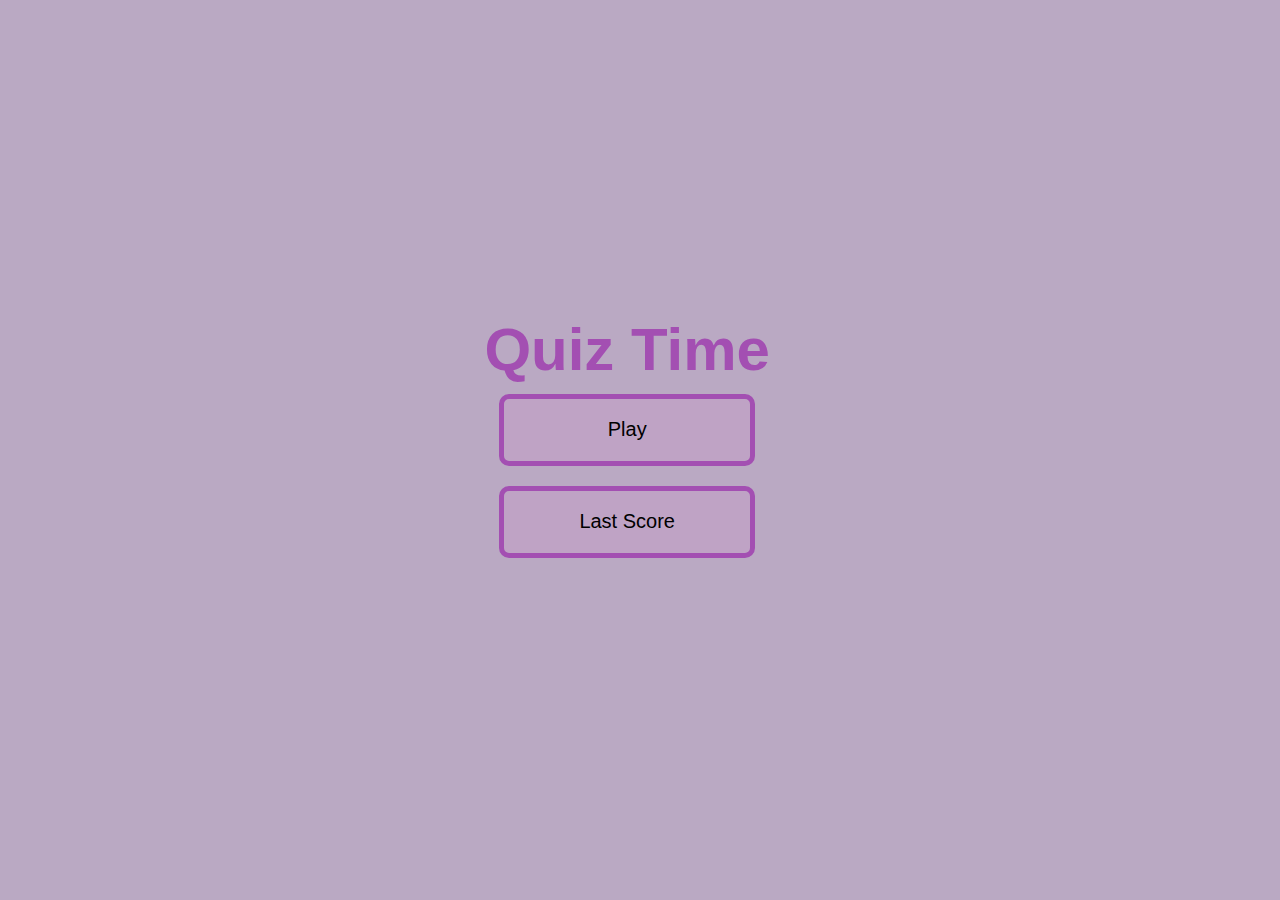
<file: index.html>
<!DOCTYPE html>
<html lang="en">
<head>
    <meta charset="UTF-8">
    <meta http-equiv="X-UA-Compatible" content="IE=edge">
    <meta name="viewport" content="width=device-width, initial-scale=1.0">
    <link rel="stylesheet" href="style.css">
    <link rel="icon" href="quiz_logo.png" type="image/icon type" id="iconimage">
    <title>Quiz</title>
</head>
<body>
    <div class="container">
        <h2>Quiz Time</h2>
        <a href="game.html">Play</a>
        <a href="highscore.html">Last Score</a>
    </div>
</body>
</html>
</file>
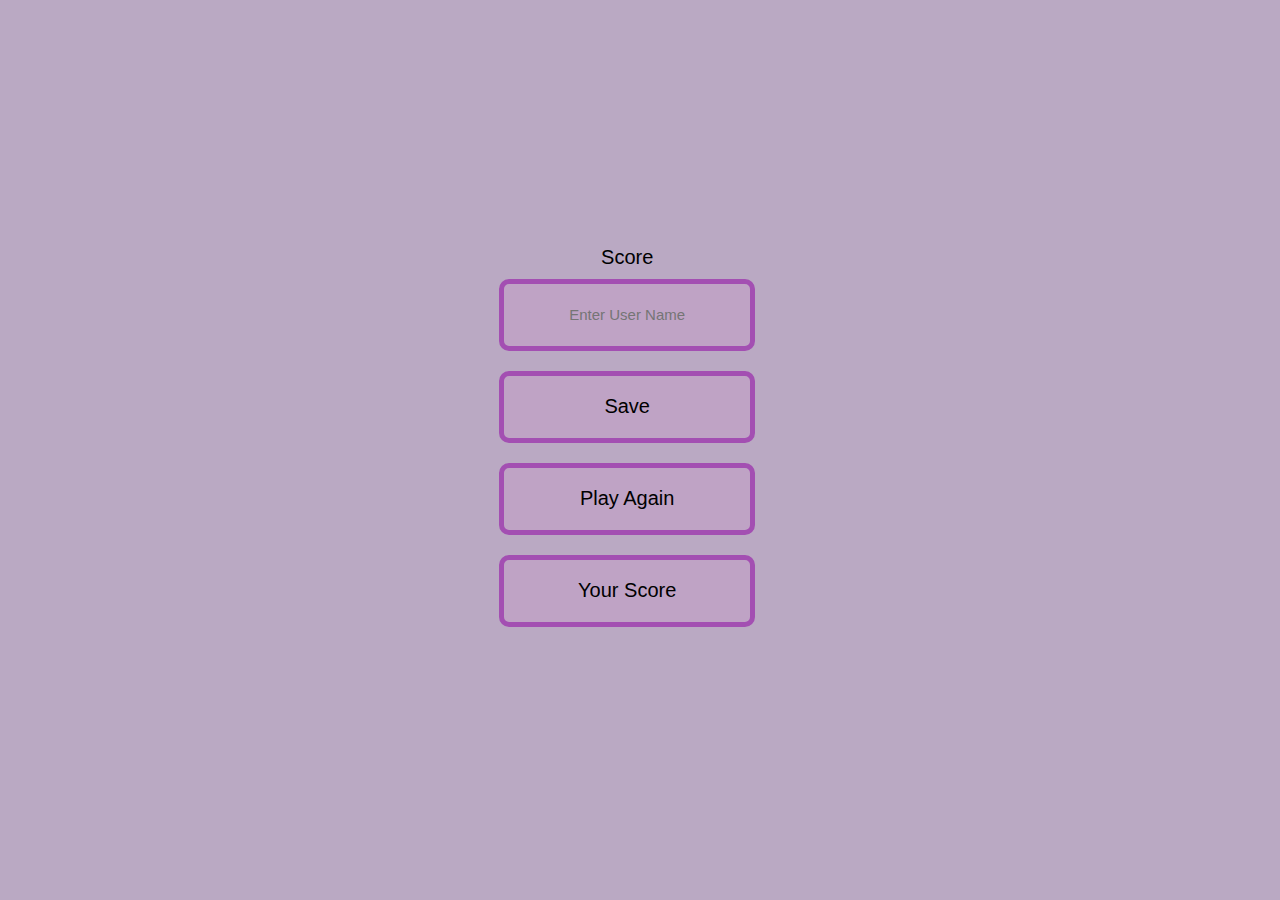
<file: end.html>
<!DOCTYPE html>
<html lang="en">
<head>
    <meta charset="UTF-8">
    <meta http-equiv="X-UA-Compatible" content="IE=edge">
    <meta name="viewport" content="width=device-width, initial-scale=1.0">
    <link rel="stylesheet" href="style.css">
    <link rel="stylesheet" href="game.css">
    <link rel="icon" href="quiz_logo.png" type="image/icon type" id="iconimage">
    <title>Quiz - Result</title>
</head>
<body>
    <div class="container">
        <div class="hudItems">
            <p class="hudPrefix">Score</p>
            <h1 class="hudMainText" id="score">0</h1>
        </div>
        <form>
            <input type="text" id="userName" placeholder="Enter User Name">
            <button type="submit" id="saveButton" onclick="saveHighScore(event)" disabled>Save</button>
        </form>
        <a href="index.html">Play Again</a>
        <a href="highscore.html">Your Score</a>
    </div>
    <script src="end.js"></script>
</body>
</html>
</file>
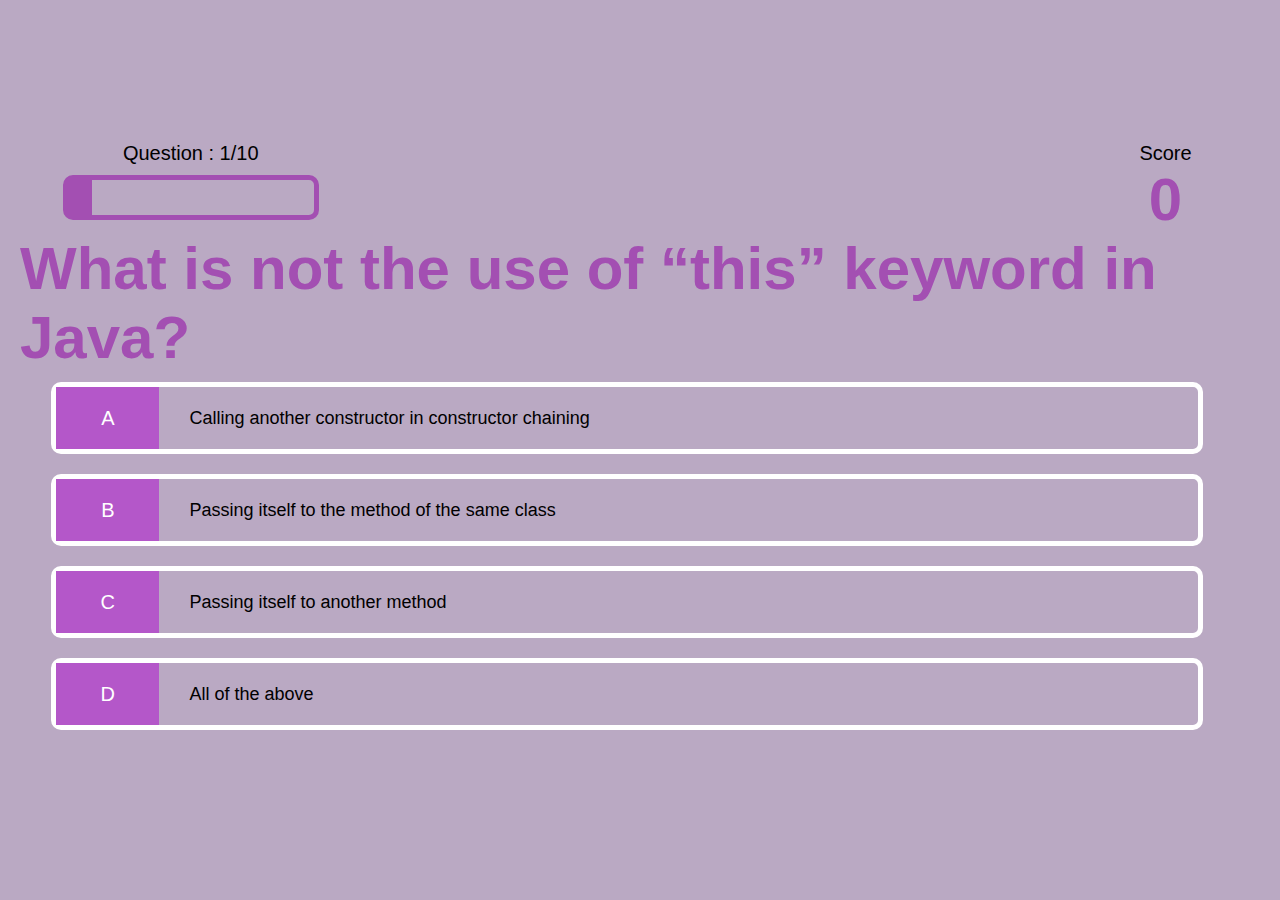
<file: game.html>
<!DOCTYPE html>
<html lang="en">
<head>
    <meta charset="UTF-8">
    <meta http-equiv="X-UA-Compatible" content="IE=edge">
    <meta name="viewport" content="width=device-width, initial-scale=1.0">
    <link rel="stylesheet" href="style.css">
    <link rel="stylesheet" href="game.css">
    <link rel="icon" href="quiz_logo.png" type="image/icon type" id="iconimage">
    <title>Quiz - Play</title>
</head>
<body>
    <div class="container">
        <div class="hud">
            <div class="hudItems">
                <p class="hudPrefix" id="progressText">Question</p>
                <div id="progressBar">
                    <div id="progressBarFill"></div>
                 </div> 
            </div>
            <div class="hudItems">
                <p class="hudPrefix">Score</p>
                <h1 class="hudMainText" id="score">0</h1>
            </div>
        </div>
        <h2 id="question">What is the answer to this questions?</h2>
        <div class="options" id="options">
            <p class="prefix">A</p>
            <p class="mainChoice" data-number="1">Choice 1</p>
        </div>
        <div class="options" id="options">
            <p class="prefix">B</p>
            <p class="mainChoice" data-number="2">Choice 2</p>
        </div>
        <div class="options" id="options">
            <p class="prefix">C</p>
            <p class="mainChoice" data-number="3">Choice 3</p>
        </div>
        <div class="options" id="options">
            <p class="prefix">D</p>
            <p class="mainChoice" data-number="4">Choice 4</p>
        </div>
    </div>
    <script src="game.js"></script>
</body>
</html>
</file>
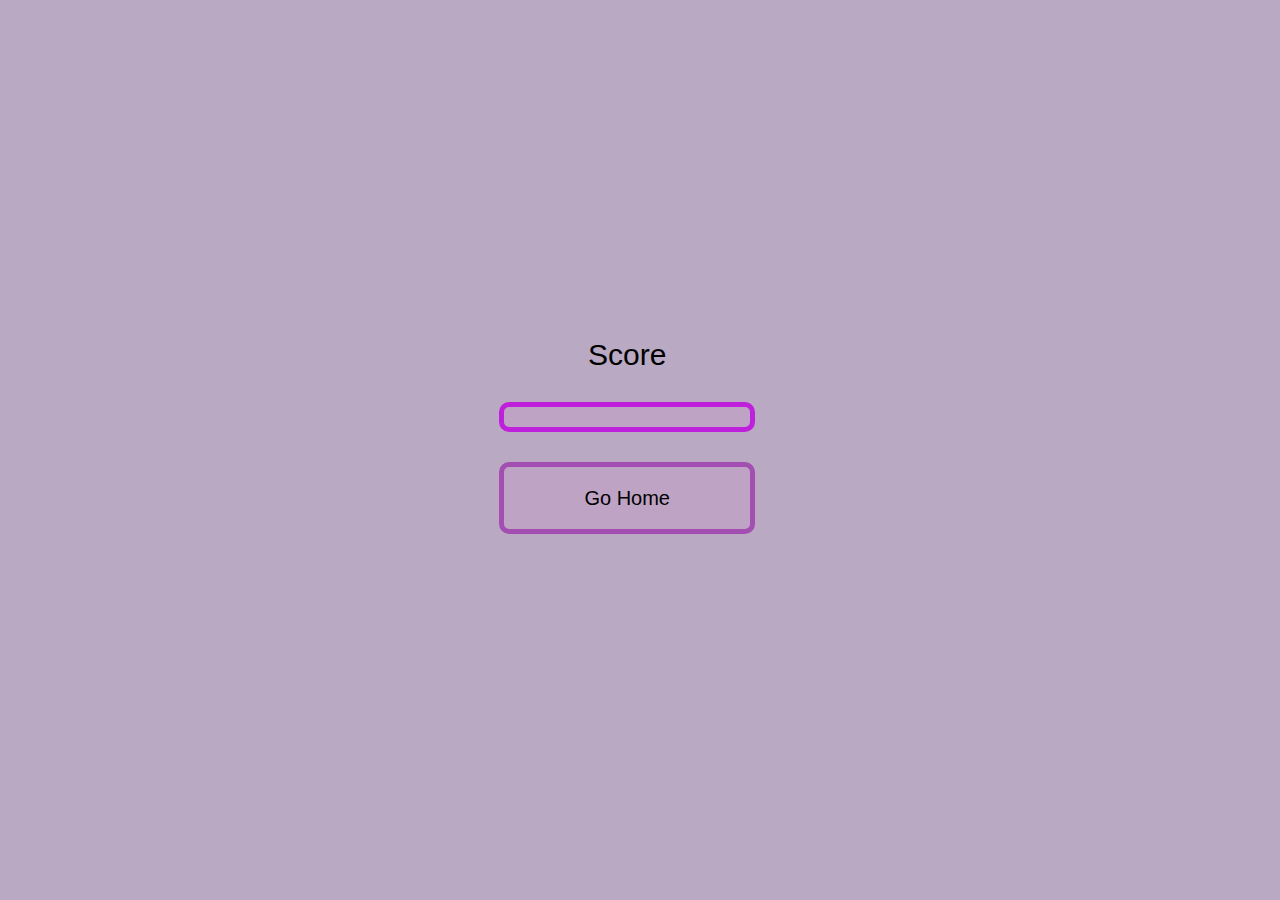
<file: highscore.html>
<!DOCTYPE html>
<html lang="en">
<head>
    <meta charset="UTF-8" />
    <meta http-equiv="X-UA-Compatible" content="IE=edge" />
    <meta name="viewport" content="width=device-width, initial-scale=1.0" />
    <link rel="stylesheet" href="style.css">
    <link rel="stylesheet" href="game.css">
    <link rel="stylesheet" href="highscore.css">
    <link rel="icon" href="quiz_logo.png" type="image/icon type" id="iconimage">
    <title>Quiz - Score</title>
</head>

<body>
    <div class="container">
        <div class="highScores" id="highScores">
            <p class="hudPrefix">Score</p>
            <ul class="highScoreList" id="highScoreList"></ul>
            <a href="index.html">Go Home</a>
        </div>
    </div>
    <script src="highscore.js"></script>
</body>
</html>
</file>
<file: style.css>
:root {
    background-color: rgb(186 169 195);
    font-size: 62.5%;
}

* {
    box-sizing: border-box;
    margin: 0;
    padding: 0;
    color: black;
    font-family: Arial, Helvetica, sans-serif;
}

h2 {
    font-size: 6rem;
    color: rgb(163 79 178);
    padding: 0rem 2rem;
}

.container {
    display: flex;
    height: 98vh;
    width: 98vw;
    flex-direction: column;
    justify-content: center;
    align-items: center;
}

.container a {
    display: flex;
    background-color: rgb(191 163 197);
    height: 8vh;
    width: 20vw;
    margin: 1rem 0rem;
    border: .5rem solid rgb(163 79 178);
    border-radius: 1rem;
    justify-content: center;
    align-items: center;
    font-size: 2rem;
    text-decoration: none;
}

.container a:hover {
    cursor: pointer;
    scale: 1.05;
    background-color: rgb(163 79 178);
    border: .5rem solid rgb(222 163 235);
    color: white;
    border-radius: 1rem;
}


form {
    display: flex;
    flex-direction: column;
}

#userName {
    background-color: rgb(191 163 197);
    height: 8vh;
    width: 20vw;
    margin: 1rem 0rem;
    border: .5rem solid rgb(163 79 178);
    border-radius: 1rem;
    text-align: center;
    font-size: 1.5rem;
}

#userName:hover {
    cursor: pointer;
    scale: 1.05;
    background-color: rgb(163 79 178);
    border: .5rem solid rgb(191 163 197);
    color: white;
    border-radius: 1rem;
}

#saveButton {
    background-color: rgb(191 163 197);
    height: 8vh;
    width: 20vw;
    margin: 1rem 0rem;
    border: .5rem solid rgb(163 79 178);
    border-radius: 1rem;
    text-align: center;
    font-size: 2rem;
    /* cursor: not-allowed; */
}

#saveButton:hover {
    cursor: pointer;
    scale: 1.05;
    background-color: rgb(163 79 178);
    border: .5rem solid rgb(191 163 197);
    color: white;
    border-radius: 1rem;
}

@media screen and (max-width: 574px) {
    h2 {
        font-size: 4rem;
    }

    .container a {
        width: 30vw;
    }

    #userName {
        background-color: rgb(222 163 235);
        height: 8vh;
        width: 30vw;
        margin: 1rem 0rem;
        border: .5rem solid rgb(163 79 178);
        border-radius: 1rem;
        text-align: center;
        font-size: 1.5rem;
    }

    #userName:hover {
        cursor: pointer;
        scale: 1.05;
        background-color: rgb(163 79 178);
        border: .5rem solid rgb(222 163 235);
        color: white;
        border-radius: 1rem;
    }

    #saveButton {
        background-color: rgb(222 163 235);
        height: 8vh;
        width: 30vw;
        margin: 1rem 0rem;
        border: .5rem solid rgb(163 79 178);
        border-radius: 1rem;
        text-align: center;
        font-size: 2rem;
        /* cursor: not-allowed; */
    }

    #saveButton:hover {
        cursor: pointer;
        scale: 1.05;
        background-color: rgb(163 79 178);
        border: .5rem solid rgb(222 163 235);
        color: white;
        border-radius: 1rem;
    }
}
</file>
<file: game.css>
* {
    box-sizing: border-box;
    font-family: Arial, Helvetica, sans-serif;
    font-weight: 62.5%;
}

.hud {
    display: flex;
    justify-content: space-between;
    width: 90%;
}

.hudPrefix {
    font-size: 2rem;
    display: flex;
    justify-content: center;
}

.hudMainText {
    font-size: 6rem;
    color: rgb(163 79 178);;
    display: flex;
    justify-content: center;
    align-items: center;
}

.options {
    display: flex;
    height: 8vh;
    width: 90vw;
    border: .5rem solid rgb(255, 255, 255);
    border-radius: 1rem;
    margin: 1rem 0rem;
}

.options:hover {
    cursor: pointer;
    scale: 1.025;
}

.prefix {
    background-color: rgb(180 87 201);
    display: flex;
    font-size: 2rem;
    color: white;
    width: 10%;
    justify-content: center;
    align-items: center;
}

.prefix:hover {
    cursor: pointer;
}

.mainChoice {
    font-size: 1.8rem;
    display: flex;
    align-items: center;
    width: 100%;
    padding: 0rem 3rem
}

.mainChoice:hover {
    cursor: pointer;
}

.correct {
    background-color: rgb(82, 255, 177);
}

.incorrect {
    background-color: rgb(255, 119, 148);
}

#progressBar {
    margin-top: 1rem;
    height: 5vh;
    width: 20vw;
    border: 0.5rem solid rgb(163 79 178);;
    border-radius: 1rem;
    display: flex;
    align-items: center;
}

#progressBarFill {
    height: 4.2vh;
    background: rgb(163 79 178);;
}

@media screen and (max-width: 574px) {
    .hudMainText {
        font-size: 4rem;
    }

    #progressBarFill {
        height: 4.1vh;
        background: rgb(163 79 178);;
    }
}
</file>
<file: highscore.css>
.hudPrefix
{
    font-size: 3rem;
}

.highScoreList {
    list-style: none;
    margin: 3rem 0rem;
    border: .5rem solid rgb(191, 32, 219);
    background-color: rgb(191 163 197);
    border-radius: 1rem;
    padding: 1rem 0rem;
}

.highScoreList:hover {
    scale: 1.05;
    background-color: rgb(191, 32, 219);
    border: .5rem solid rgb(191 163 197);
}

.highScoreItems {
    display: flex;
    width: 100%;
    justify-content: center;
    align-items: center;
    font-size: 2rem;
}

.highScoreItems:hover {
    color: white;
}

@media screen and (max-width: 574px) {
    h2
    {
        font-size: 4rem;
    }

    .container a
    {
        width: 30vw;
    }
}
</file>
